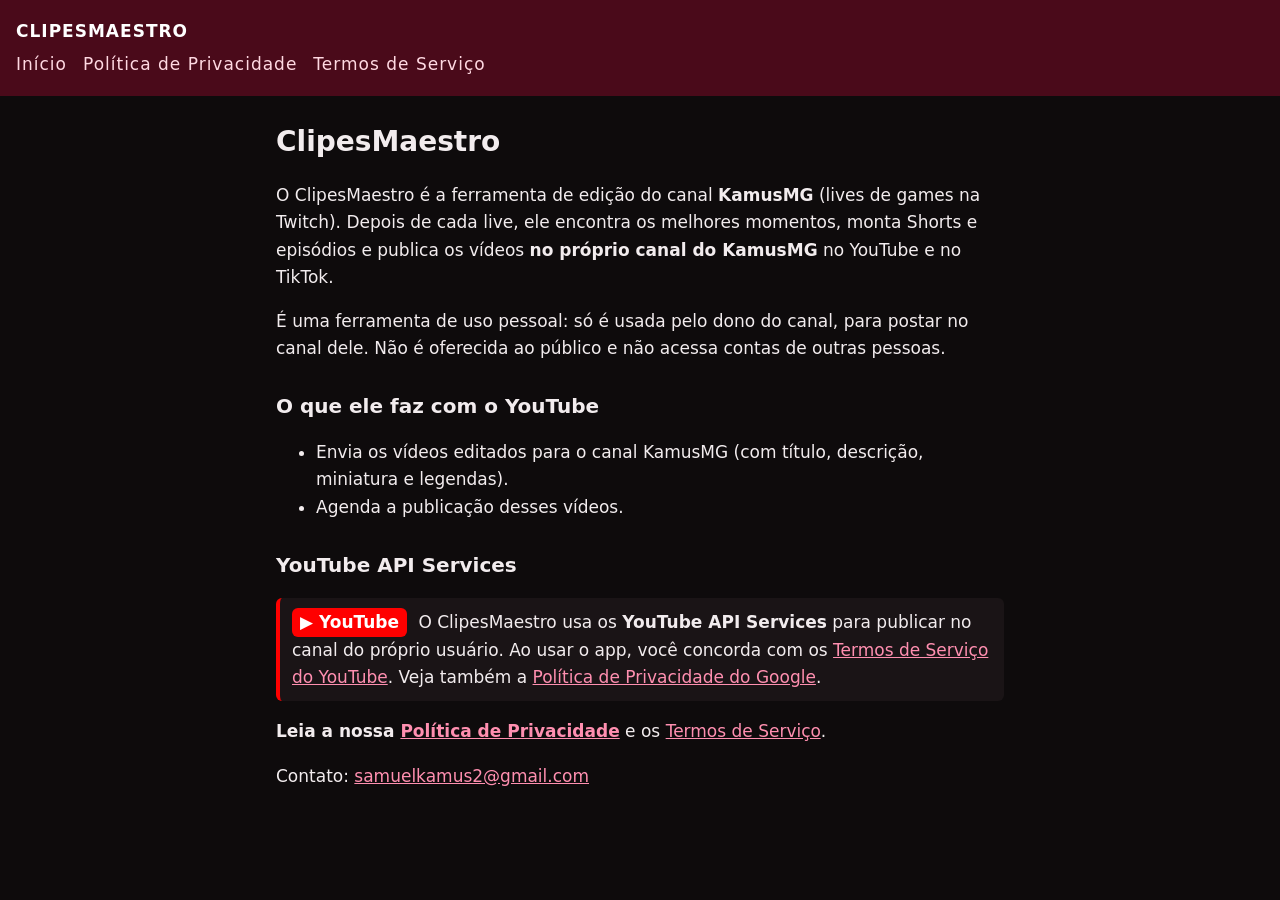
<file: index.html>
<!doctype html><html lang="pt-BR"><head><meta charset="utf-8"><meta name="viewport" content="width=device-width, initial-scale=1"><link rel="stylesheet" href="estilo.css"><title>ClipesMaestro</title></head><body><header><a href="./">CLIPESMAESTRO</a><nav><a href="./">Início</a><a href="privacidade.html">Política de Privacidade</a><a href="termos.html">Termos de Serviço</a></nav></header><main>
<h1>ClipesMaestro</h1>
<p>O ClipesMaestro é a ferramenta de edição do canal <strong>KamusMG</strong> (lives de games na Twitch). Depois de cada live, ele encontra os melhores momentos, monta Shorts e episódios e publica os vídeos <strong>no próprio canal do KamusMG</strong> no YouTube e no TikTok.</p>
<p>É uma ferramenta de uso pessoal: só é usada pelo dono do canal, para postar no canal dele. Não é oferecida ao público e não acessa contas de outras pessoas.</p>
<h2>O que ele faz com o YouTube</h2>
<ul><li>Envia os vídeos editados para o canal KamusMG (com título, descrição, miniatura e legendas).</li>
<li>Agenda a publicação desses vídeos.</li></ul>
<h2>YouTube API Services</h2>
<p class="yt"><span class="ytlogo">&#9654; YouTube</span> O ClipesMaestro usa os <strong>YouTube API Services</strong> para publicar no canal do próprio usuário. Ao usar o app, você concorda com os <a href="https://www.youtube.com/t/terms">Termos de Serviço do YouTube</a>. Veja também a <a href="https://policies.google.com/privacy">Política de Privacidade do Google</a>.</p>
<p><strong>Leia a nossa <a href="privacidade.html">Política de Privacidade</a></strong> e os <a href="termos.html">Termos de Serviço</a>.</p>
<p>Contato: <a href="mailto:samuelkamus2@gmail.com">samuelkamus2@gmail.com</a></p>
</main></body></html>
</file>
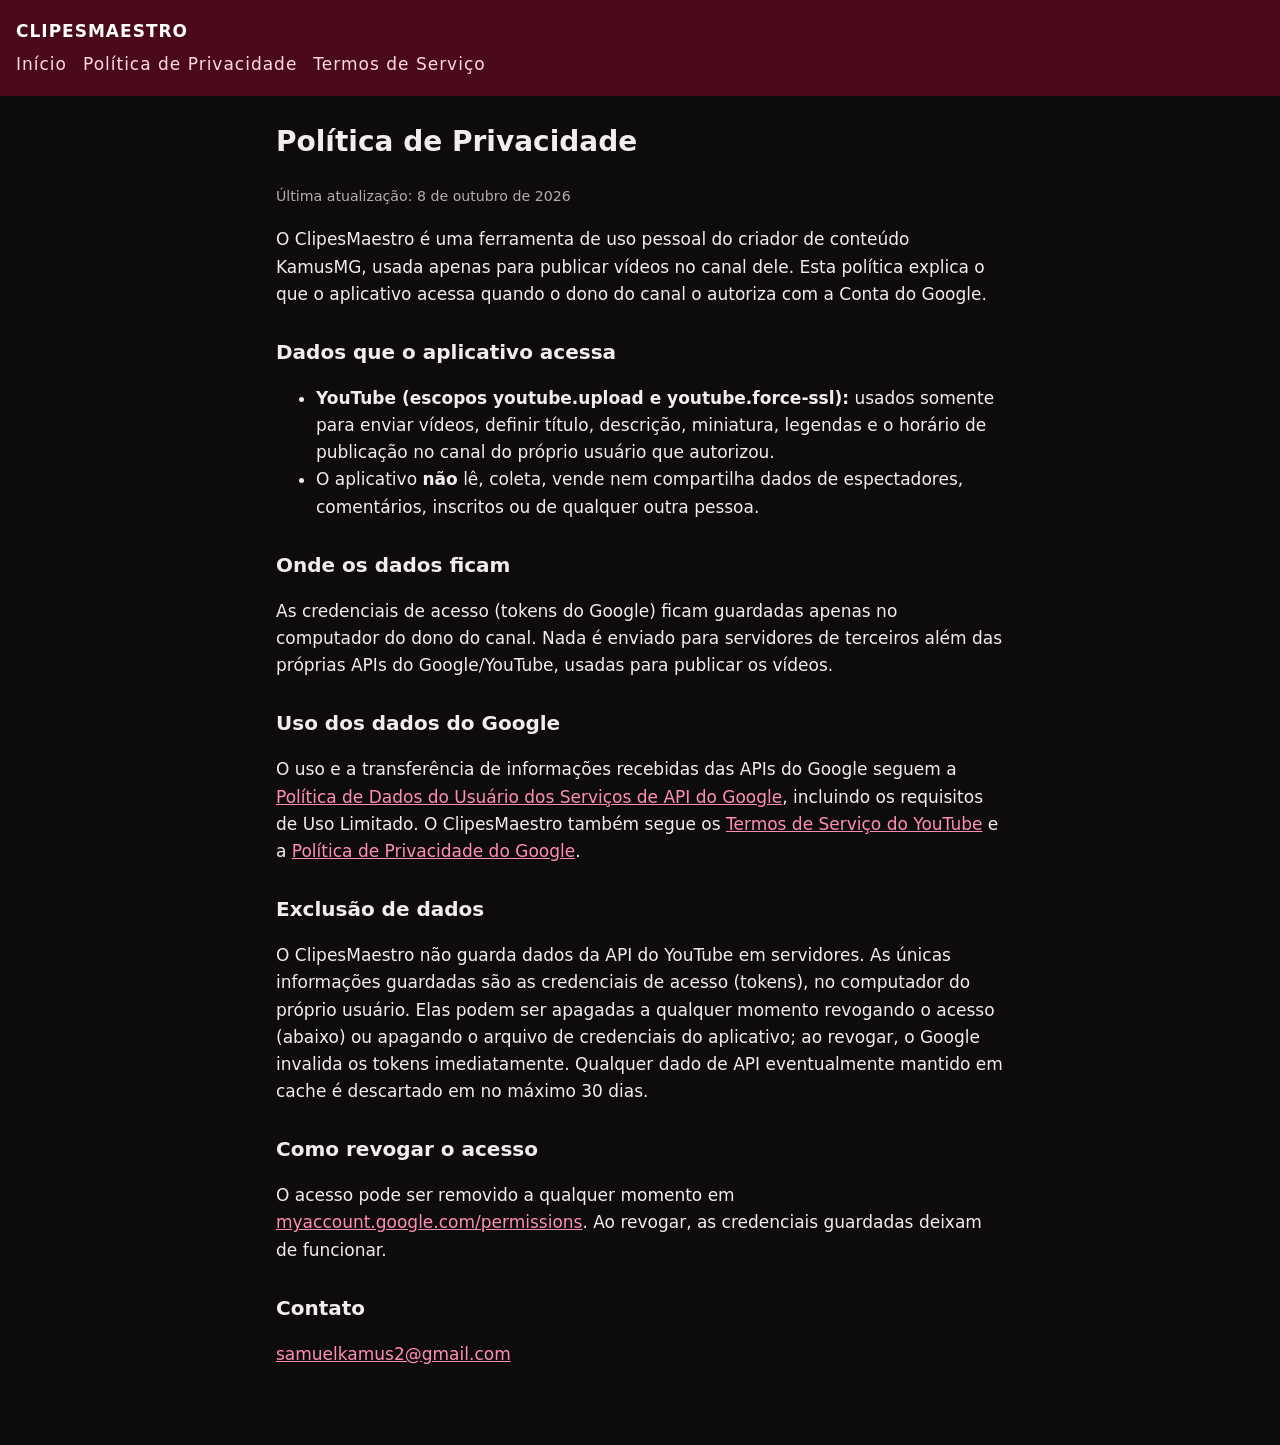
<file: privacidade.html>
<!doctype html><html lang="pt-BR"><head><meta charset="utf-8"><meta name="viewport" content="width=device-width, initial-scale=1"><link rel="stylesheet" href="estilo.css"><title>Política de Privacidade - ClipesMaestro</title></head><body><header><a href="./">CLIPESMAESTRO</a><nav><a href="./">Início</a><a href="privacidade.html">Política de Privacidade</a><a href="termos.html">Termos de Serviço</a></nav></header><main>
<h1>Política de Privacidade</h1>
<p><small>Última atualização: 8 de outubro de 2026</small></p>
<p>O ClipesMaestro é uma ferramenta de uso pessoal do criador de conteúdo KamusMG, usada apenas para publicar vídeos no canal dele. Esta política explica o que o aplicativo acessa quando o dono do canal o autoriza com a Conta do Google.</p>
<h2>Dados que o aplicativo acessa</h2>
<ul><li><strong>YouTube (escopos youtube.upload e youtube.force-ssl):</strong> usados somente para enviar vídeos, definir título, descrição, miniatura, legendas e o horário de publicação no canal do próprio usuário que autorizou.</li>
<li>O aplicativo <strong>não</strong> lê, coleta, vende nem compartilha dados de espectadores, comentários, inscritos ou de qualquer outra pessoa.</li></ul>
<h2>Onde os dados ficam</h2>
<p>As credenciais de acesso (tokens do Google) ficam guardadas apenas no computador do dono do canal. Nada é enviado para servidores de terceiros além das próprias APIs do Google/YouTube, usadas para publicar os vídeos.</p>
<h2>Uso dos dados do Google</h2>
<p>O uso e a transferência de informações recebidas das APIs do Google seguem a <a href="https://developers.google.com/terms/api-services-user-data-policy">Política de Dados do Usuário dos Serviços de API do Google</a>, incluindo os requisitos de Uso Limitado. O ClipesMaestro também segue os <a href="https://www.youtube.com/t/terms">Termos de Serviço do YouTube</a> e a <a href="https://policies.google.com/privacy">Política de Privacidade do Google</a>.</p>
<h2>Exclusão de dados</h2>
<p>O ClipesMaestro não guarda dados da API do YouTube em servidores. As únicas informações guardadas são as credenciais de acesso (tokens), no computador do próprio usuário. Elas podem ser apagadas a qualquer momento revogando o acesso (abaixo) ou apagando o arquivo de credenciais do aplicativo; ao revogar, o Google invalida os tokens imediatamente. Qualquer dado de API eventualmente mantido em cache é descartado em no máximo 30 dias.</p>
<h2>Como revogar o acesso</h2>
<p>O acesso pode ser removido a qualquer momento em <a href="https://myaccount.google.com/permissions">myaccount.google.com/permissions</a>. Ao revogar, as credenciais guardadas deixam de funcionar.</p>
<h2>Contato</h2>
<p><a href="mailto:samuelkamus2@gmail.com">samuelkamus2@gmail.com</a></p>
</main></body></html>
</file>
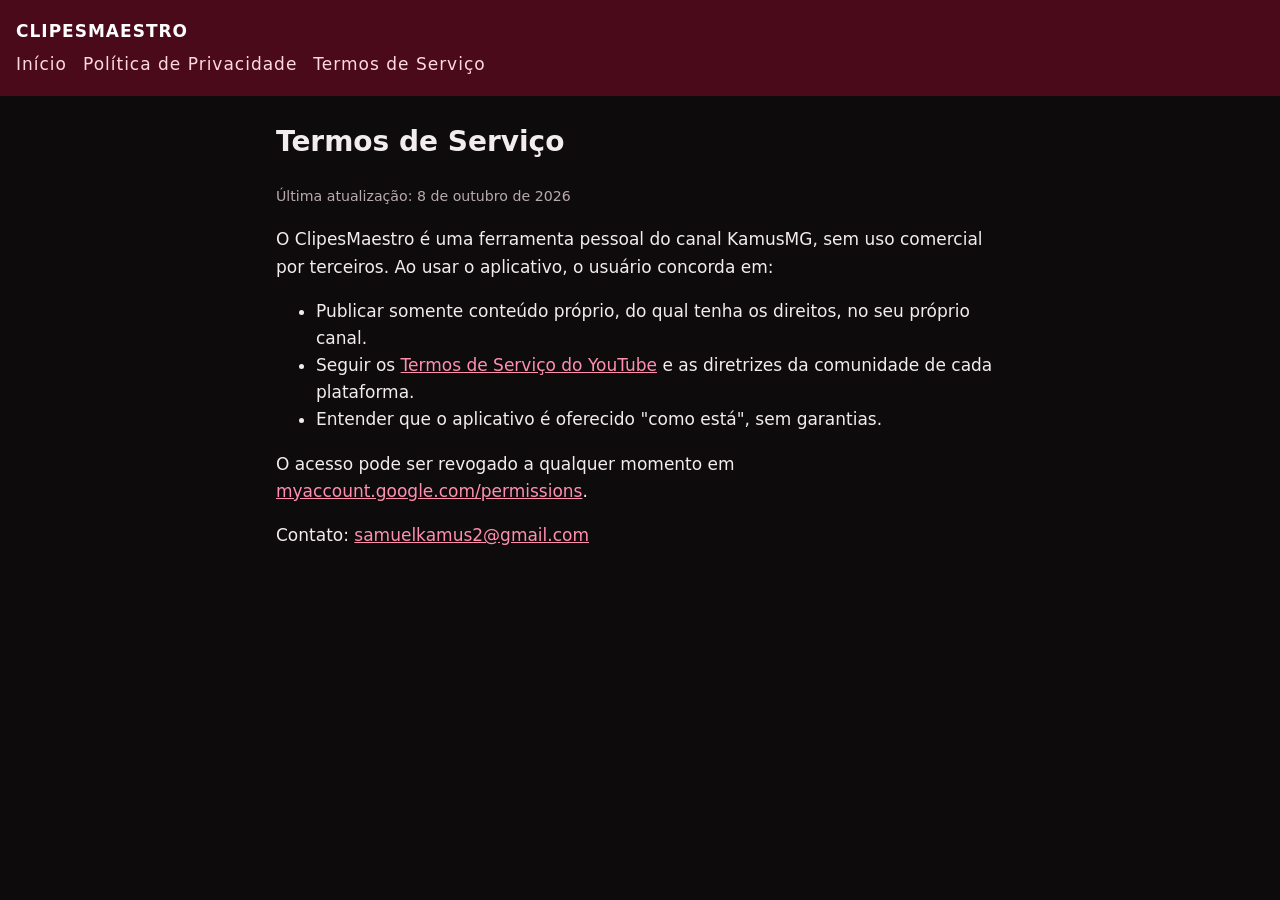
<file: termos.html>
<!doctype html><html lang="pt-BR"><head><meta charset="utf-8"><meta name="viewport" content="width=device-width, initial-scale=1"><link rel="stylesheet" href="estilo.css"><title>Termos de Serviço - ClipesMaestro</title></head><body><header><a href="./">CLIPESMAESTRO</a><nav><a href="./">Início</a><a href="privacidade.html">Política de Privacidade</a><a href="termos.html">Termos de Serviço</a></nav></header><main>
<h1>Termos de Serviço</h1>
<p><small>Última atualização: 8 de outubro de 2026</small></p>
<p>O ClipesMaestro é uma ferramenta pessoal do canal KamusMG, sem uso comercial por terceiros. Ao usar o aplicativo, o usuário concorda em:</p>
<ul><li>Publicar somente conteúdo próprio, do qual tenha os direitos, no seu próprio canal.</li>
<li>Seguir os <a href="https://www.youtube.com/t/terms">Termos de Serviço do YouTube</a> e as diretrizes da comunidade de cada plataforma.</li>
<li>Entender que o aplicativo é oferecido "como está", sem garantias.</li></ul>
<p>O acesso pode ser revogado a qualquer momento em <a href="https://myaccount.google.com/permissions">myaccount.google.com/permissions</a>.</p>
<p>Contato: <a href="mailto:samuelkamus2@gmail.com">samuelkamus2@gmail.com</a></p>
</main></body></html>
</file>
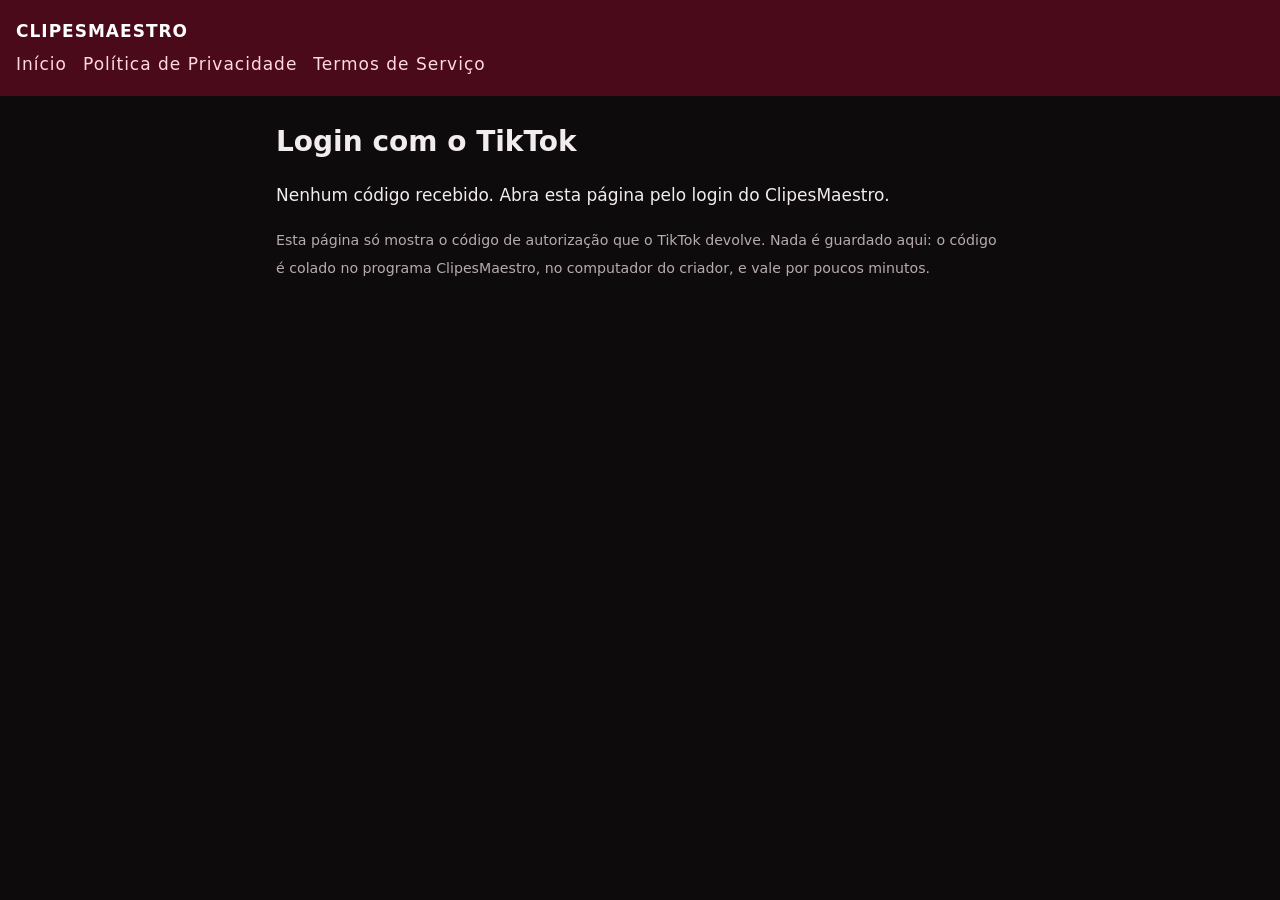
<file: tiktok.html>
<!doctype html><html lang="pt-BR"><head><meta charset="utf-8"><meta name="viewport" content="width=device-width, initial-scale=1"><link rel="stylesheet" href="estilo.css"><title>Login TikTok - ClipesMaestro</title></head><body><header><a href="./">CLIPESMAESTRO</a><nav><a href="./">Início</a><a href="privacidade.html">Política de Privacidade</a><a href="termos.html">Termos de Serviço</a></nav></header><main>
<h1>Login com o TikTok</h1>
<p id="msg">Lendo a resposta do TikTok...</p>
<p><code id="codigo"></code></p>
<p><button id="copiar" hidden>Copiar código</button></p>
<p><small>Esta página só mostra o código de autorização que o TikTok devolve. Nada é guardado aqui: o código é colado no programa ClipesMaestro, no computador do criador, e vale por poucos minutos.</small></p>
</main>
<script>
const q = new URLSearchParams(location.search);
const msg = document.getElementById("msg"), cod = document.getElementById("codigo"), btn = document.getElementById("copiar");
if (q.get("error")) {
  msg.textContent = "O TikTok recusou o login: " + q.get("error") + " " + (q.get("error_description") || "");
} else if (q.get("code")) {
  msg.textContent = "Login feito. Copie o código abaixo e cole no ClipesMaestro:";
  cod.textContent = q.get("code");
  btn.hidden = false;
  btn.onclick = () => navigator.clipboard.writeText(q.get("code")).then(() => { btn.textContent = "Copiado!"; });
} else {
  msg.textContent = "Nenhum código recebido. Abra esta página pelo login do ClipesMaestro.";
}
</script></body></html>
</file>
<file: estilo.css>
:root { --bordo: #4A0A1A; --fundo: #0e0b0c; --texto: #f2ecee; --apagado: #b9aab0; }
* { box-sizing: border-box; }
body { margin: 0; background: var(--fundo); color: var(--texto); font: 17px/1.6 "Segoe UI", system-ui, sans-serif; }
header { background: var(--bordo); padding: 18px 16px; }
header a { color: #fff; text-decoration: none; font-weight: 800; letter-spacing: 1px; }
nav { margin-top: 6px; display: flex; gap: 16px; flex-wrap: wrap; }
nav a { font-weight: 400; color: #ffd9e2; }
main { max-width: 760px; margin: 0 auto; padding: 24px 16px 60px; }
h1 { font-size: 28px; margin: 0 0 12px; }
h2 { font-size: 20px; margin-top: 28px; }
p, li { color: var(--texto); }
small { color: var(--apagado); }
a { color: #ff8fb0; }
.yt { background: #1a1416; border-left: 4px solid #ff0000; padding: 10px 12px; border-radius: 6px; }
.ytlogo { display: inline-block; background: #ff0000; color: #fff; font-weight: 800; padding: 1px 8px; border-radius: 6px; margin-right: 6px; }
</file>
